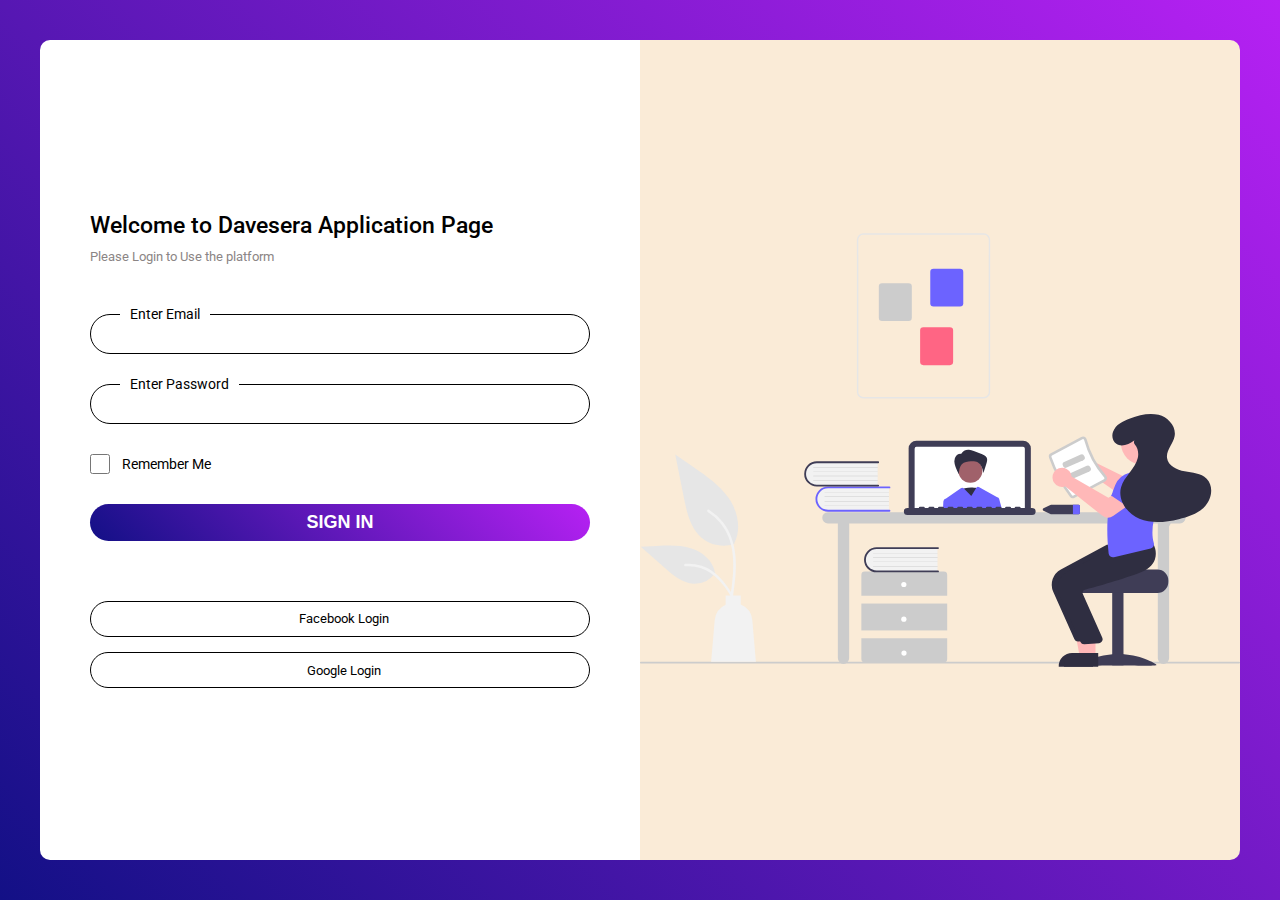
<file: login.html>
<!DOCTYPE html>
<html lang="en">
<head>
    <meta charset="UTF-8">
    <meta http-equiv="X-UA-Compatible" content="IE=edge">
    <meta name="viewport" content="width=device-width, initial-scale=1.0">
    <link rel="stylesheet" href="https://unicons.iconscout.com/release/v4.0.0/css/line.css">
    <link rel="stylesheet" href="https://unicons.iconscout.com/release/v4.0.0/css/solid.css">
    <link rel="stylesheet" href="css/login.css">
    <title>Login</title>
</head>
<body>
    <div class="container">
        <div class="login_left">
            <div class="login-header">
                <h1>Welcome to Davesera Application Page</h1>
                <p>Please Login to Use the platform</p>
            </div>
            <form action="" class="login-form">
                <div class="login-form-content">
                    <div class="form-item">
                        <label for="email">Enter Email</label>
                        <input type="text" id="email">
                    </div>
                    <div class="form-item">
                        <label for="password">Enter Password</label>
                        <input type="password" id="password">
                    </div>
                    <div class="form-item">
                       <div class="checkbox">
                            <input type="checkbox" id="checked">
                            <label for="checked" id="checkedLabel">Remember Me</label>
                       </div>
                    </div>
                    <button type="submit">Sign In</button>
                </div>
                <div class="login-form-footer">
                    <a href="#">
                        <i class="uil uil-facebook"></i> Facebook Login
                    </a>
                    <a href="#">
                        <i class="uil uil-google"></i> Google Login
                    </a>
                </div>
            </form>
        </div>
        <div class="login_right">
            <img src="img/login-img.svg" alt="login-img">
        </div>
    </div>
</body>
</html>
</file>
<file: css/login.css>
@import url('https://fonts.googleapis.com/css2?family=Roboto:wght@300;400;500;700&display=swap');

:root{
    --primary-color: #131086;
    --secondary-color: #b621f3;
}


*, body{
    margin: 0;
    padding: 0;
    box-sizing: border-box;
    text-decoration: none;

}
body{
    background: linear-gradient(45deg, var(--primary-color), var(--secondary-color));
    overflow-x: hidden;
    font-family: 'Roboto', sans-serif;
    padding: 40px;
}

.container{
    display: grid;
    grid-template-columns: 50% 50%;
    border-radius: 10px;
    min-height: calc(100vh - 40px * 2);
    overflow: hidden;
}
.login_left{
    display: flex;
    flex-direction: column;
    justify-content: center;
    padding-left: 150px;
    padding-right: 60px;
    background-color: #fff;
}
.login-header{
    margin-bottom: 50px;
}

.login_left .login-header h1{
    font-weight: 500;
    font-size: 23px;
}
.login_left .login-header p{
    font-size: 13px;
    color: rgb(139, 133, 133);
    margin-top: 10px;
}
.form-item{
    margin-bottom: 30px;
    position: relative;
}
.form-item label:not(.checkedLabel){
    display: inline-block;
    background-color: #fff;
    font-size: 13px;
    padding: 0 10px;
    font-size: 14px;
    position: absolute;
    top: -8px;
    left: 30px;
}
.checkbox{
   display: flex;
   align-items: center;
   justify-content: flex-start;
}
input[type = 'checkbox'] {
    width: 20px;
    height: 20px;
    accent-color: var(--primary-color);
}
.checkbox label{
    margin-top: 10px;
    margin-left: -8px;
}
input[type = 'text'],
input[type = 'password'] {
    border: 1px solid black;
    height: 40px;
    padding: 0 2rem;
    width: 100%;
    outline: none;
    transition: background .5s;
    font-size: 18px;
    border-radius: 150px;
}
button[type = 'submit'] {
    width: 100%;
    padding: .5rem;
    font-weight: 600;
    background: linear-gradient(45deg, var(--primary-color), var(--secondary-color));
    color: #fff;
    text-transform: uppercase;
    text-align: center;
    font-size: 18px;
    border-radius: 100px;
    transition: all .5s ease-in-out;
    margin-bottom: 30px;
    border: none;
}
button[type = 'submit']:hover{
    background: linear-gradient(45deg, var(--secondary-color), var(--primary-color));
    letter-spacing: 1px;
    cursor: pointer;
}
.login-form-footer{
    margin-top: 30px;
    display: flex;
    gap: 30px;
}
.login-form-footer a{
    border: 1px solid black;
    border-radius: 100px;
    padding: .6rem;
    font-size: 13px;
    width: 50%;
    display: flex;
    justify-content: center;
    gap: 7px;
    color: black;
}
.login-form-footer a:hover{
    background: linear-gradient(45deg, var(--secondary-color), var(--primary-color));
    color: #fff;
    border:none;
}
.login_right{
    display: flex;
    background-color: antiquewhite;
}
.login_right img{
    width: 100%;
}

@media (max-width: 1350px) {
  .login_left{
    padding: 50px !important;
  } 
  .login-form{
    width: 100%;
  }
  .login-form-footer{
    flex-direction: column;
    gap: 15px;
  }
  .login-form-footer a{
    width: 100%;
  }
}
@media (max-width: 768px) {
    body{
        padding: 20px;
    }
    .container{
        grid-template-columns: auto;
    }
    .login_left{
        background-image: url('../img/login-img.svg');
        background-repeat: no-repeat;
        background-size: contain;
        background-position: center;
    }
    .login_right{
        display: none;
    }
}
</file>
